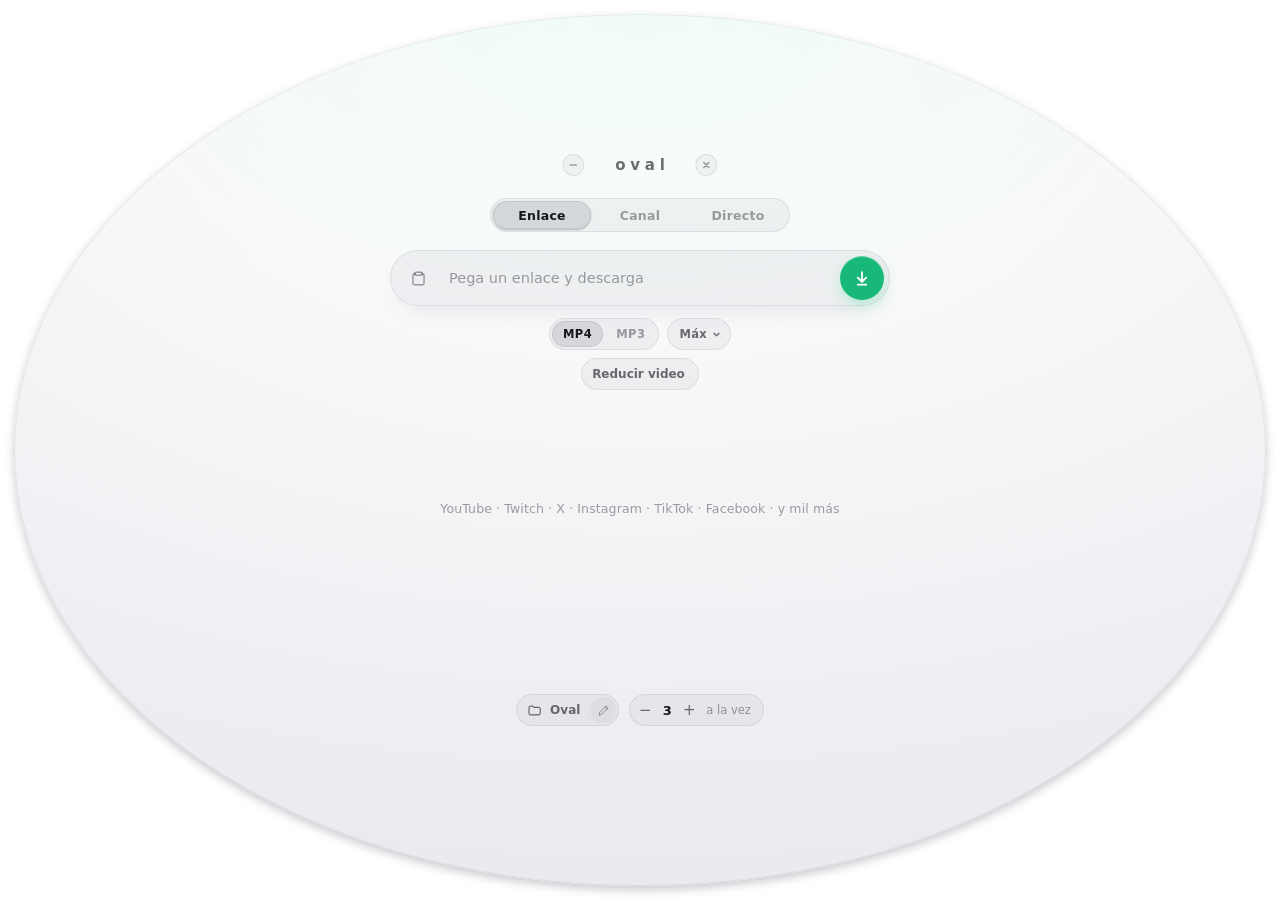
<file: ui/index.html>
<!doctype html>
<html lang="es">
<head>
  <meta charset="utf-8">
  <meta name="viewport" content="width=device-width, initial-scale=1">
  <title>Oval</title>
  <link rel="stylesheet" href="style.css">
</head>
<body>
  <main class="oval" id="oval" data-tauri-drag-region>
    <!-- Everything is laid out on a 672px circle and scaled to the window. -->
    <div class="stage" id="stage" data-tauri-drag-region>
      <header class="bar" data-tauri-drag-region>
        <button class="dot" id="min" aria-label="Minimizar" title="Minimizar">
          <svg viewBox="0 0 12 12"><path d="M3 6h6"/></svg>
        </button>
        <div class="brand" id="brand" data-tauri-drag-region title="Doble clic: tamaño original">oval</div>
        <button class="dot close" id="close" aria-label="Cerrar" title="Cerrar">
          <svg viewBox="0 0 12 12"><path d="M3.5 3.5l5 5M8.5 3.5l-5 5"/></svg>
        </button>
      </header>

      <nav class="tabs" role="tablist" data-on="link">
        <span class="tabs-glider" aria-hidden="true"></span>
        <button role="tab" data-tab="link" class="on">Enlace</button>
        <button role="tab" data-tab="channel">Canal</button>
        <button role="tab" data-tab="live">Directo</button>
      </nav>

      <!-- Single link -->
      <section class="view on" id="view-link" data-tauri-drag-region>
        <form class="pill" id="link-form" autocomplete="off">
          <button type="button" class="pill-icon" id="paste" title="Pegar del portapapeles" aria-label="Pegar">
            <svg viewBox="0 0 24 24"><rect x="7" y="4" width="10" height="4" rx="2"/><path d="M8 6H7a2 2 0 0 0-2 2v10a2 2 0 0 0 2 2h10a2 2 0 0 0 2-2V8a2 2 0 0 0-2-2h-1"/></svg>
          </button>
          <input id="url" type="text" placeholder="Pega un enlace y descarga" spellcheck="false">
          <button type="submit" class="go" aria-label="Descargar" title="Descargar">
            <svg viewBox="0 0 24 24"><path d="M12 5v11M7 11.5l5 5 5-5M7 20h10"/></svg>
          </button>
        </form>

        <div class="opts" data-tauri-drag-region>
          <div class="seg mode" role="group" aria-label="Formato">
            <button type="button" data-mode="video" class="on">MP4</button>
            <button type="button" data-mode="audio">MP3</button>
          </div>
          <button type="button" class="qchip" data-ctx="link" aria-haspopup="menu" title="Calidad">
            <span class="qlabel">Máx</span>
            <svg viewBox="0 0 24 24"><path d="M8 10l4 4 4-4"/></svg>
          </button>
          <button type="button" class="qchip" data-ctx="track" aria-haspopup="menu" title="Pista de audio" hidden>
            <span class="qlabel">Auto</span>
            <svg viewBox="0 0 24 24"><path d="M8 10l4 4 4-4"/></svg>
          </button>
        </div>

        <div class="compression-tools">
          <button type="button" class="chip" id="compress-video" title="Elegir un video local y crear una copia más liviana, hasta 720p">Reducir video</button>
          <p id="compression-status" role="status" hidden></p>
        </div>
        <div class="queue" id="queue" data-tauri-drag-region>
          <div class="empty" data-tauri-drag-region>
            <div class="engine" hidden>
              <span class="engine-ring"></span><span class="engine-text">Preparando motor</span>
            </div>
            <p>YouTube · Twitch · X · Instagram · TikTok · Facebook · y mil más</p>
          </div>
        </div>
      </section>

      <!-- Whole account: channel, profile or playlist -->
      <section class="view" id="view-channel" data-tauri-drag-region>
        <form class="pill" id="channel-form" autocomplete="off">
          <span class="pill-icon static" aria-hidden="true">
            <svg viewBox="0 0 24 24"><rect x="4" y="4" width="7" height="7" rx="2"/><rect x="13" y="4" width="7" height="7" rx="2"/><rect x="4" y="13" width="7" height="7" rx="2"/><rect x="13" y="13" width="7" height="7" rx="2"/></svg>
          </span>
          <input id="channel-url" type="text" placeholder="Canal o playlist (YouTube, Kick, Twitch…)" spellcheck="false">
          <button type="submit" class="go" id="channel-go" aria-label="Cargar vídeos" title="Cargar vídeos">
            <svg viewBox="0 0 24 24"><circle cx="11" cy="11" r="6"/><path d="M20 20l-4.2-4.2"/></svg>
          </button>
        </form>

        <div class="ctools" data-tauri-drag-region>
          <div class="seg small" id="ctabs" role="group" aria-label="Sección del canal">
            <button type="button" data-ctab="videos" class="on">Vídeos</button>
            <button type="button" data-ctab="shorts">Shorts</button>
            <button type="button" data-ctab="streams">Directos</button>
          </div>
          <label class="csearch" title="Buscar en el canal">
            <svg viewBox="0 0 24 24"><circle cx="11" cy="11" r="6"/><path d="M20 20l-4.2-4.2"/></svg>
            <input id="csearch" type="search" placeholder="Buscar en el canal" spellcheck="false" autocomplete="off">
            <span class="ccount" id="ccount"></span>
          </label>
          <div class="seg small" role="group" aria-label="Selección">
            <button type="button" id="all">Todos</button>
            <button type="button" id="none">Ninguno</button>
          </div>
        </div>

        <div class="grid-wrap">
          <div class="grid" id="grid" data-tauri-drag-region></div>
          <div class="grid-hint" data-tauri-drag-region>
            <p>Carga una cuenta y toca las miniaturas que <b class="red">no</b> quieras.</p>
          </div>
        </div>

        <footer class="foot" data-tauri-drag-region>
          <div class="seg mode" role="group" aria-label="Formato">
            <button type="button" data-mode="video" class="on">MP4</button>
            <button type="button" data-mode="audio">MP3</button>
          </div>
          <button type="button" class="qchip" data-ctx="channel" aria-haspopup="menu" title="Calidad">
            <span class="qlabel">Máx</span>
            <svg viewBox="0 0 24 24"><path d="M8 10l4 4 4-4"/></svg>
          </button>
          <button class="cta" id="cdownload" disabled>
            <svg viewBox="0 0 24 24"><path d="M12 5v11M7 11.5l5 5 5-5M7 20h10"/></svg>
            <span>Descargar <b id="csel">0</b></span>
          </button>
        </footer>
      </section>

      <!-- Live recording -->
      <section class="view" id="view-live" data-tauri-drag-region>
        <form class="pill" id="live-form" autocomplete="off">
          <span class="pill-icon static live-icon" aria-hidden="true">
            <svg viewBox="0 0 24 24"><circle cx="12" cy="12" r="2.2"/><path d="M8.2 15.8a5.4 5.4 0 0 1 0-7.6M15.8 8.2a5.4 5.4 0 0 1 0 7.6M5.4 18.6a9.3 9.3 0 0 1 0-13.2M18.6 5.4a9.3 9.3 0 0 1 0 13.2"/></svg>
          </span>
          <input id="live-url" type="text" placeholder="Directo de Twitch, Kick, YouTube, TikTok…" spellcheck="false">
          <button type="submit" class="go rec" aria-label="Grabar" title="Grabar en tiempo real">
            <span class="rec-dot"></span>
          </button>
        </form>

        <div class="opts" data-tauri-drag-region>
          <button type="button" class="qchip" data-ctx="live" aria-haspopup="menu" title="Calidad">
            <span class="qlabel">Máx</span>
            <svg viewBox="0 0 24 24"><path d="M8 10l4 4 4-4"/></svg>
          </button>
          <span class="opts-note">Se guarda en MP4 al detener</span>
        </div>

        <div class="queue" id="live-queue" data-tauri-drag-region>
          <div class="empty" data-tauri-drag-region>
            <div class="engine" hidden>
              <span class="engine-ring"></span><span class="engine-text">Preparando motor</span>
            </div>
            <p>Graba en tiempo real. Detén cuando quieras y queda guardado.</p>
          </div>
        </div>
      </section>

      <footer class="foot" id="foot-main" data-tauri-drag-region>
        <div class="split">
          <button class="chip" id="folder" title="Abrir carpeta de descargas">
            <svg viewBox="0 0 24 24"><path d="M3 7.5A2.5 2.5 0 0 1 5.5 5h3.6l2 2h7.4A2.5 2.5 0 0 1 21 9.5v7a2.5 2.5 0 0 1-2.5 2.5h-13A2.5 2.5 0 0 1 3 16.5z"/></svg>
            <span id="folder-name">Oval</span>
          </button>
          <button class="chip-end" id="folder-change" title="Cambiar dónde se guarda" aria-label="Cambiar carpeta">
            <svg viewBox="0 0 24 24"><path d="M14.5 5.5l4 4M4 20l1-4.5L15.8 4.7a1.8 1.8 0 0 1 2.5 0l1 1a1.8 1.8 0 0 1 0 2.5L8.5 19z"/></svg>
          </button>
        </div>
        <button class="chip round" id="clear" title="Quitar completadas" aria-label="Quitar completadas" hidden>
          <svg viewBox="0 0 24 24"><path d="M3.5 12.5l4 4 8-9M12.5 15.5l1 1 8-9"/></svg>
        </button>
        <div class="stepper" title="Descargas simultáneas (los directos no cuentan)">
          <button id="less" aria-label="Menos">−</button>
          <span id="conc">3</span>
          <button id="more" aria-label="Más">+</button>
          <em>a la vez</em>
        </div>
      </footer>

      <span class="version" id="version" data-tauri-drag-region aria-label="Versión de Oval"></span>
      <div class="menu" id="qmenu" role="menu" hidden></div>
      <div class="toast" id="toast" role="status"></div>
    </div>

    <button class="grip" id="grip" aria-label="Cambiar tamaño" title="Arrastra para cambiar el tamaño">
      <svg viewBox="0 0 16 16"><path d="M5 12.5L12.5 5M9 12.8l3.8-3.8"/></svg>
    </button>
  </main>

  <template id="item-tpl">
    <div class="item">
      <div class="ring"><img alt="" referrerpolicy="no-referrer" draggable="false"><span class="ring-badge"></span></div>
      <div class="info">
        <div class="title"></div>
        <div class="meta"></div>
      </div>
      <div class="acts">
        <button class="act toggle" title="Pausar"></button>
        <button class="act trash" title="Borrar el archivo">
          <svg viewBox="0 0 24 24"><path d="M5 7h14M10 7V5.5h4V7M7 7l.8 11.2a1.5 1.5 0 0 0 1.5 1.3h5.4a1.5 1.5 0 0 0 1.5-1.3L17 7M10.5 11v5M13.5 11v5"/></svg>
        </button>
        <button class="act stop" title="Cancelar">
          <svg viewBox="0 0 24 24"><path d="M8 8l8 8M16 8l-8 8"/></svg>
        </button>
      </div>
    </div>
  </template>

  <script src="app.js"></script>
</body>
</html>
</file>
<file: ui/style.css>
:root {
  --bg-1: #24242c;
  --bg-2: #15151a;
  --bg-3: #0d0d10;
  --surface: rgba(255, 255, 255, 0.045);
  --surface-2: rgba(255, 255, 255, 0.075);
  --surface-3: rgba(255, 255, 255, 0.11);
  --line: rgba(255, 255, 255, 0.08);
  --line-2: rgba(255, 255, 255, 0.14);
  --text: #f2f2f5;
  --text-2: rgba(242, 242, 245, 0.62);
  --text-3: rgba(242, 242, 245, 0.38);
  --mint: #3ddc97;
  --mint-ink: #06291a;
  --mint-soft: rgba(61, 220, 151, 0.16);
  --red: #ff5d6c;
  --red-soft: rgba(255, 93, 108, 0.18);
  --amber: #ffc861;
  --shadow: rgba(0, 0, 0, 0.42);
  --ease: cubic-bezier(0.22, 1, 0.36, 1);
  --font: "Segoe UI Variable Text", "Segoe UI", system-ui, -apple-system, sans-serif;
  --display: "Segoe UI Variable Display", "Segoe UI", system-ui, sans-serif;
  color-scheme: dark;
}

@media (prefers-color-scheme: light) {
  :root:not([data-theme="dark"]) {
    --bg-1: #ffffff;
    --bg-2: #f3f3f6;
    --bg-3: #e9e9ee;
    --surface: rgba(20, 20, 40, 0.04);
    --surface-2: rgba(20, 20, 40, 0.07);
    --surface-3: rgba(20, 20, 40, 0.11);
    --line: rgba(20, 20, 40, 0.08);
    --line-2: rgba(20, 20, 40, 0.14);
    --text: #17171c;
    --text-2: rgba(23, 23, 28, 0.62);
    --text-3: rgba(23, 23, 28, 0.4);
    --mint: #17b878;
    --mint-ink: #ffffff;
    --mint-soft: rgba(23, 184, 120, 0.14);
    --red: #ec3f52;
    --red-soft: rgba(236, 63, 82, 0.13);
    --shadow: rgba(20, 20, 40, 0.22);
    color-scheme: light;
  }
}

* { box-sizing: border-box; }

html, body {
  margin: 0;
  height: 100%;
  overflow: hidden;
  background: transparent;
  font-family: var(--font);
  color: var(--text);
  -webkit-font-smoothing: antialiased;
  user-select: none;
  -webkit-user-select: none;
  cursor: default;
}

button {
  font: inherit;
  color: inherit;
  border: 0;
  background: none;
  padding: 0;
  cursor: pointer;
}
button:disabled { cursor: default; }
button:focus-visible, input:focus-visible { outline: 2px solid var(--mint); outline-offset: 2px; }

svg {
  width: 100%;
  height: 100%;
  fill: none;
  stroke: currentColor;
  stroke-width: 1.8;
  stroke-linecap: round;
  stroke-linejoin: round;
}

/* ---------- The circle (window 700x700, circle 672px) ---------- */

.oval {
  position: absolute;
  inset: 14px;
  border-radius: 50%;
  overflow: hidden;
  background:
    radial-gradient(70% 55% at 50% 0%, rgba(61, 220, 151, 0.07), transparent 70%),
    radial-gradient(120% 95% at 50% 8%, var(--bg-1) 0%, var(--bg-2) 58%, var(--bg-3) 100%);
  box-shadow:
    0 4px 10px var(--shadow),
    inset 0 1px 0 rgba(255, 255, 255, 0.07),
    inset 0 0 0 1px var(--line);
  animation: rise 0.55s var(--ease) both;
}

@keyframes rise {
  from { opacity: 0; transform: scale(0.94); }
}

/* The UI is designed on a 672px circle; app.js sets --s so it fits the
   window, which the user can resize into any oval. */
.stage {
  position: absolute;
  left: 50%;
  top: 50%;
  width: 672px;
  height: 672px;
  transform: translate(-50%, -50%) scale(var(--s, 1));
}

.grip {
  position: absolute;
  left: 82.5%;
  top: 82.5%;
  width: 24px;
  height: 24px;
  margin: -12px 0 0 -12px;
  display: grid;
  place-items: center;
  border-radius: 50%;
  color: var(--text-3);
  cursor: nwse-resize;
  opacity: 0;
  transition: opacity 0.3s, background 0.2s, color 0.2s;
}
.grip svg { width: 14px; height: 14px; stroke-width: 1.6; }
.oval:hover .grip { opacity: 1; }
.grip:hover { background: var(--surface-3); color: var(--text); }

/* ---------- Title bar ---------- */

.bar {
  position: absolute;
  top: 36px;
  left: 50%;
  transform: translateX(-50%);
  display: flex;
  align-items: center;
  gap: 26px;
  height: 30px;
  z-index: 5;
}

.brand {
  font-family: var(--display);
  font-size: 15px;
  font-weight: 600;
  letter-spacing: 0.32em;
  text-indent: 0.32em;
  color: var(--text-2);
  text-transform: lowercase;
}

.version {
  position: absolute;
  bottom: 28px;
  left: 50%;
  transform: translateX(-50%);
  font-family: var(--font);
  font-size: 10px;
  font-weight: 400;
  letter-spacing: 0;
  text-indent: 0;
  color: var(--text-2);
  white-space: nowrap;
}

.dot {
  width: 22px;
  height: 22px;
  display: grid;
  place-items: center;
  border-radius: 50%;
  background: var(--surface);
  color: var(--text-3);
  box-shadow: inset 0 0 0 1px var(--line);
  transition: background 0.2s, color 0.2s, transform 0.2s var(--ease);
}
.dot svg { width: 12px; height: 12px; stroke-width: 1.6; }
.dot:hover { background: var(--surface-3); color: var(--text); }
.dot.close:hover { background: var(--red); color: #fff; box-shadow: none; }
.dot:active { transform: scale(0.9); }

/* ---------- Tabs ---------- */

.tabs {
  position: absolute;
  top: 84px;
  left: 50%;
  transform: translateX(-50%);
  display: grid;
  grid-template-columns: 1fr 1fr 1fr;
  width: 300px;
  z-index: 5;
  padding: 3px;
  border-radius: 999px;
  background: var(--surface);
  box-shadow: inset 0 0 0 1px var(--line);
}
.tabs button {
  position: relative;
  z-index: 1;
  height: 28px;
  border-radius: 999px;
  font-size: 12.5px;
  font-weight: 600;
  letter-spacing: 0.02em;
  color: var(--text-3);
  transition: color 0.25s;
}
.tabs button.on { color: var(--text); }
.tabs-glider {
  position: absolute;
  top: 3px;
  left: 3px;
  width: calc((100% - 6px) / 3);
  height: 28px;
  border-radius: 999px;
  background: var(--surface-3);
  box-shadow: 0 1px 2px rgba(0, 0, 0, 0.25), inset 0 0 0 1px var(--line);
  transition: transform 0.35s var(--ease);
}
.tabs[data-on="channel"] .tabs-glider { transform: translateX(100%); }
.tabs[data-on="live"] .tabs-glider { transform: translateX(200%); }

/* ---------- Views ---------- */

.view {
  position: absolute;
  inset: 0;
  display: flex;
  flex-direction: column;
  align-items: center;
  padding-top: 136px;
  opacity: 0;
  pointer-events: none;
  transform: translateY(6px) scale(0.99);
  transition: opacity 0.3s var(--ease), transform 0.4s var(--ease);
}
.view.on { opacity: 1; pointer-events: auto; transform: none; }

/* ---------- Input pill ---------- */

.pill {
  display: flex;
  align-items: center;
  gap: 8px;
  width: 500px;
  height: 56px;
  padding: 0 6px 0 7px;
  border-radius: 999px;
  background: var(--surface);
  box-shadow: inset 0 0 0 1px var(--line), 0 10px 30px -18px var(--shadow);
  transition: box-shadow 0.25s, background 0.25s;
}
.pill:focus-within {
  background: var(--surface-2);
  box-shadow: inset 0 0 0 1px var(--line-2), 0 0 0 4px var(--mint-soft), 0 10px 30px -18px var(--shadow);
}
.pill.shake { animation: shake 0.4s var(--ease); }
@keyframes shake {
  20% { transform: translateX(-6px); }
  45% { transform: translateX(5px); }
  70% { transform: translateX(-3px); }
}

.pill-icon {
  flex: none;
  width: 42px;
  height: 42px;
  display: grid;
  place-items: center;
  border-radius: 50%;
  color: var(--text-3);
  transition: background 0.2s, color 0.2s;
}
.pill-icon svg { width: 19px; height: 19px; }
button.pill-icon:hover { background: var(--surface-2); color: var(--text); }

.pill input {
  flex: 1;
  min-width: 0;
  height: 100%;
  border: 0;
  outline: 0;
  background: transparent;
  color: var(--text);
  font: 500 14.5px var(--font);
  user-select: text;
  -webkit-user-select: text;
}
.pill input::placeholder { color: var(--text-3); }
.pill input:focus-visible { outline: none; }

.go {
  flex: none;
  width: 44px;
  height: 44px;
  display: grid;
  place-items: center;
  border-radius: 50%;
  background: var(--mint);
  color: var(--mint-ink);
  box-shadow: 0 6px 18px -6px rgba(61, 220, 151, 0.7), inset 0 1px 0 rgba(255, 255, 255, 0.35);
  transition: transform 0.25s var(--ease), box-shadow 0.25s, filter 0.2s;
}
.go svg { width: 20px; height: 20px; stroke-width: 2.2; }
.go:hover { transform: scale(1.06); box-shadow: 0 8px 24px -6px rgba(61, 220, 151, 0.85), inset 0 1px 0 rgba(255, 255, 255, 0.35); }
.go:active { transform: scale(0.94); }
.go.busy svg { animation: spin 0.9s linear infinite; }
@keyframes spin { to { transform: rotate(360deg); } }

/* ---------- Format row ---------- */

.opts {
  display: flex;
  align-items: center;
  gap: 8px;
  margin-top: 12px;
}

.opts-note { font-size: 11.5px; color: var(--text-3); }

/* ---------- Live ---------- */

.live-icon { color: var(--red); }
.go.rec {
  background: var(--red);
  box-shadow: 0 6px 18px -6px rgba(255, 93, 108, 0.75), inset 0 1px 0 rgba(255, 255, 255, 0.3);
}
.go.rec:hover { box-shadow: 0 8px 24px -6px rgba(255, 93, 108, 0.9), inset 0 1px 0 rgba(255, 255, 255, 0.3); }
.rec-dot {
  width: 14px;
  height: 14px;
  border-radius: 50%;
  background: #fff;
}
.meta .rec {
  color: var(--red);
  font-weight: 700;
  letter-spacing: 0.04em;
}
.meta .rec::before {
  content: "";
  display: inline-block;
  width: 7px;
  height: 7px;
  margin-right: 5px;
  border-radius: 50%;
  background: currentColor;
  vertical-align: 1px;
  animation: blink 1.4s ease-in-out infinite;
}
@keyframes blink { 50% { opacity: 0.25; } }
.item.live.downloading .ring { --c: var(--red); --p: 1 !important; animation: pulse 1.8s ease-in-out infinite; }
@keyframes pulse {
  0%, 100% { box-shadow: 0 0 0 0 rgba(255, 93, 108, 0.45); }
  50% { box-shadow: 0 0 0 6px rgba(255, 93, 108, 0); }
}

/* ---------- Segmented controls ---------- */

.seg {
  display: flex;
  padding: 3px;
  gap: 2px;
  border-radius: 999px;
  background: var(--surface);
  box-shadow: inset 0 0 0 1px var(--line);
}
.seg button {
  height: 26px;
  padding: 0 11px;
  border-radius: 999px;
  font-size: 11.5px;
  font-weight: 700;
  letter-spacing: 0.04em;
  color: var(--text-3);
  transition: background 0.2s, color 0.2s;
}
.seg button:hover { color: var(--text-2); }
.seg button.on { background: var(--surface-3); color: var(--text); box-shadow: inset 0 0 0 1px var(--line); }
.seg.small button { height: 24px; padding: 0 11px; font-size: 11.5px; font-weight: 600; letter-spacing: 0.01em; }

/* ---------- Queue ---------- */

.queue {
  position: relative;
  width: 520px;
  height: 254px;
  margin-top: 10px;
  padding: 8px 4px;
  overflow-y: auto;
  scrollbar-width: none;
  mask-image: linear-gradient(transparent, #000 14px, #000 calc(100% - 22px), transparent);
}
.queue::-webkit-scrollbar { display: none; }

.empty {
  position: absolute;
  inset: 0;
  display: grid;
  place-content: center;
  justify-items: center;
  gap: 14px;
  text-align: center;
  color: var(--text-3);
  font-size: 12.5px;
  letter-spacing: 0.01em;
  transition: opacity 0.3s;
}
.empty p { margin: 0; }
.queue.has-items .empty { opacity: 0; pointer-events: none; }

.engine {
  display: flex;
  align-items: center;
  gap: 10px;
  padding: 7px 14px 7px 9px;
  border-radius: 999px;
  background: var(--surface);
  box-shadow: inset 0 0 0 1px var(--line);
  color: var(--text-2);
  font-size: 12px;
  font-weight: 600;
}
.engine[hidden] { display: none; }
.engine-ring {
  --p: 0;
  width: 18px;
  height: 18px;
  border-radius: 50%;
  background: conic-gradient(var(--mint) calc(var(--p) * 1turn), var(--surface-3) 0);
  mask: radial-gradient(circle, transparent 5.5px, #000 6px);
}
.engine.indeterminate .engine-ring {
  background: conic-gradient(var(--mint) 0.3turn, var(--surface-3) 0);
  animation: spin 0.9s linear infinite;
}

.item {
  display: flex;
  align-items: center;
  gap: 14px;
  height: 62px;
  padding: 0 8px 0 9px;
  margin-bottom: 8px;
  border-radius: 999px;
  background: var(--surface);
  box-shadow: inset 0 0 0 1px var(--line);
  animation: pop 0.45s var(--ease) both;
  transition: background 0.2s, opacity 0.3s, transform 0.3s var(--ease);
}
.item:hover { background: var(--surface-2); }
.item.done { cursor: pointer; }
.item.leaving { opacity: 0; transform: scale(0.96); }
@keyframes pop { from { opacity: 0; transform: translateY(8px) scale(0.97); } }

.ring {
  --p: 0;
  --c: var(--mint);
  position: relative;
  flex: none;
  width: 46px;
  height: 46px;
  border-radius: 50%;
  padding: 3px;
  background: conic-gradient(var(--c) calc(var(--p) * 1turn), var(--surface-2) 0);
  transition: --p 0.4s;
}
.ring img {
  width: 100%;
  height: 100%;
  border-radius: 50%;
  object-fit: cover;
  display: block;
  background: var(--bg-2);
  box-shadow: 0 0 0 2px var(--bg-2);
}
.ring img:not([src]), .ring img[src=""] { visibility: hidden; }
/* No thumbnail (X, Instagram...): a quiet play glyph instead of a blank disc. */
.item.noimg .ring::before {
  content: "";
  position: absolute;
  inset: 3px;
  border-radius: 50%;
  background:
    url("data:image/svg+xml,%3Csvg xmlns='http://www.w3.org/2000/svg' viewBox='0 0 24 24'%3E%3Cpath fill='%23888' d='M9 7.3v9.4a.8.8 0 0 0 1.2.7l7.3-4.7a.8.8 0 0 0 0-1.4l-7.3-4.7A.8.8 0 0 0 9 7.3z'/%3E%3C/svg%3E") center / 18px no-repeat,
    var(--bg-2);
}
.item.paused .ring { --c: var(--amber); }
.item.error .ring { --c: var(--red); --p: 1; }
.item.done .ring { --p: 1; }
.item.waiting .ring { background: var(--surface-2); }
.item.starting .ring::after {
  content: "";
  position: absolute;
  inset: 0;
  border-radius: 50%;
  background: conic-gradient(var(--mint) 0.18turn, transparent 0);
  mask: radial-gradient(circle, transparent 20px, #000 20.5px);
  animation: spin 0.9s linear infinite;
}

.ring-badge {
  position: absolute;
  right: -2px;
  bottom: -2px;
  width: 18px;
  height: 18px;
  border-radius: 50%;
  display: none;
  place-items: center;
  background: var(--mint);
  color: var(--mint-ink);
  box-shadow: 0 0 0 2px var(--bg-2);
}
.ring-badge svg { width: 11px; height: 11px; stroke-width: 3; }
.item.done .ring-badge { display: grid; animation: pop 0.4s var(--ease); }
.item.error .ring-badge { display: grid; background: var(--red); color: #fff; }

.info { flex: 1; min-width: 0; }
.title {
  font-size: 13.5px;
  font-weight: 600;
  white-space: nowrap;
  overflow: hidden;
  text-overflow: ellipsis;
}
.meta {
  margin-top: 3px;
  font-size: 11.5px;
  color: var(--text-3);
  white-space: nowrap;
  overflow: hidden;
  text-overflow: ellipsis;
  font-variant-numeric: tabular-nums;
}
.meta b { color: var(--text-2); font-weight: 600; }
.meta .eta { color: var(--mint); font-weight: 600; }
.item.error .meta { color: var(--red); }

.acts { display: flex; gap: 6px; flex: none; }
.act {
  width: 34px;
  height: 34px;
  display: grid;
  place-items: center;
  border-radius: 50%;
  color: var(--text-2);
  background: var(--surface);
  box-shadow: inset 0 0 0 1px var(--line);
  transition: background 0.2s, color 0.2s, transform 0.2s var(--ease);
}
.act svg { width: 15px; height: 15px; stroke-width: 2; }
.act:hover { background: var(--surface-3); color: var(--text); }
.act:active { transform: scale(0.9); }
.act.stop:hover { background: var(--red-soft); color: var(--red); }
.act.toggle svg.fill { fill: currentColor; stroke: none; }
.item.done .act.toggle { display: none; }
/* The trash can only shows on finished downloads; the first tap arms it. */
.act.trash { display: none; }
.item.done .act.trash { display: grid; }
.act.trash:hover,
.act.trash.armed { background: var(--red-soft); color: var(--red); }
.act.trash.armed { box-shadow: inset 0 0 0 1.5px var(--red); animation: pop 0.3s var(--ease); }

/* ---------- Footer ---------- */

.foot {
  position: absolute;
  bottom: 60px;
  left: 50%;
  transform: translateX(-50%);
  display: flex;
  align-items: center;
  gap: 10px;
  white-space: nowrap;
  transition: opacity 0.3s;
}
#foot-main { z-index: 4; }
.stage[data-tab="channel"] #foot-main { opacity: 0; pointer-events: none; }

.chip {
  display: flex;
  align-items: center;
  gap: 8px;
  height: 32px;
  padding: 0 14px 0 11px;
  border-radius: 999px;
  font-size: 12px;
  font-weight: 600;
  color: var(--text-2);
  background: var(--surface);
  box-shadow: inset 0 0 0 1px var(--line);
  transition: background 0.2s, color 0.2s;
}
.chip svg { width: 15px; height: 15px; }
.chip:hover { background: var(--surface-3); color: var(--text); }
.chip.ghost { padding: 0 14px; }
.chip[hidden] { display: none; }

.stepper {
  display: flex;
  align-items: center;
  height: 32px;
  padding: 3px;
  border-radius: 999px;
  background: var(--surface);
  box-shadow: inset 0 0 0 1px var(--line);
}
.stepper button {
  width: 26px;
  height: 26px;
  border-radius: 50%;
  font-size: 15px;
  line-height: 1;
  color: var(--text-2);
  transition: background 0.2s, color 0.2s;
}
.stepper button:hover { background: var(--surface-3); color: var(--text); }
.stepper span {
  min-width: 18px;
  text-align: center;
  font-size: 13px;
  font-weight: 700;
  font-variant-numeric: tabular-nums;
}
.stepper em {
  font-style: normal;
  font-size: 11.5px;
  color: var(--text-3);
  padding: 0 10px 0 4px;
}

/* ---------- Channel ---------- */

.ctools {
  display: flex;
  align-items: center;
  justify-content: space-between;
  width: 540px;
  margin-top: 12px;
  padding: 0 4px;
}
.ccount {
  font-size: 12px;
  font-weight: 600;
  color: var(--text-3);
  font-variant-numeric: tabular-nums;
}
.ccount b { color: var(--text); }
.csearch {
  display: flex;
  align-items: center;
  gap: 6px;
  width: 196px;
  height: 30px;
  padding: 0 11px 0 10px;
  border-radius: 999px;
  background: rgba(125, 115, 255, 0.16);
  box-shadow: inset 0 0 0 1px rgba(145, 135, 255, 0.45);
  transition: box-shadow 0.2s, background 0.2s;
}
.csearch:focus-within { background: rgba(125, 115, 255, 0.24); box-shadow: inset 0 0 0 1px rgba(145, 135, 255, 0.75), 0 0 0 3px rgba(125, 115, 255, 0.16); }
.csearch svg { flex: none; width: 14px; height: 14px; color: var(--text-2); }
.csearch input {
  flex: 1;
  min-width: 0;
  border: 0;
  outline: 0;
  background: transparent;
  color: var(--text);
  font: 600 12px var(--font);
  user-select: text;
  -webkit-user-select: text;
}
.csearch input::placeholder { color: var(--text-3); font-weight: 500; }
.csearch input::-webkit-search-cancel-button { display: none; }
.csearch .ccount { flex: none; font-size: 11px; }

/* Hide collection sections on sites without channel tabs. */
.ctools.other #ctabs { visibility: hidden; }

.grid-wrap {
  position: relative;
  width: 560px;
  height: 280px;
  margin-top: 8px;
}
/* Flex-wrap, not CSS grid: auto grid rows shrink overflow:hidden tiles to
   nothing once the content is taller than the scroller. */
.grid {
  height: 100%;
  display: flex;
  flex-wrap: wrap;
  align-content: flex-start;
  gap: 12px;
  padding: 10px 14px 34px;
  overflow-y: auto;
  scrollbar-width: none;
  mask-image: linear-gradient(transparent, #000 12px, #000 calc(100% - 30px), transparent);
}
.grid::-webkit-scrollbar { display: none; }

.grid-hint {
  position: absolute;
  inset: 0;
  display: grid;
  place-content: center;
  text-align: center;
  font-size: 12.5px;
  color: var(--text-3);
  pointer-events: none;
  transition: opacity 0.3s;
}
.grid-hint p { margin: 0; }
.grid-hint .red { color: var(--red); }
.grid-wrap.filled .grid-hint { opacity: 0; }

.tile {
  position: relative;
  flex: none;
  width: calc((100% - 24px) / 3);
  aspect-ratio: 16 / 9;
  border-radius: 14px;
  overflow: hidden;
  background: var(--surface-2);
  box-shadow: 0 0 0 2px var(--mint), 0 6px 16px -8px var(--shadow);
  transition: box-shadow 0.25s var(--ease), transform 0.25s var(--ease);
  animation: pop 0.4s var(--ease) both;
}
.tile:hover { transform: translateY(-2px); }
.tile:active { transform: scale(0.97); }
.tile img {
  width: 100%;
  height: 100%;
  object-fit: cover;
  display: block;
  transition: filter 0.3s, opacity 0.3s, transform 0.4s var(--ease);
}
.tile.noimg {
  background:
    url("data:image/svg+xml,%3Csvg xmlns='http://www.w3.org/2000/svg' viewBox='0 0 24 24'%3E%3Cpath fill='white' fill-opacity='.5' d='M9 7.3v9.4a.8.8 0 0 0 1.2.7l7.3-4.7a.8.8 0 0 0 0-1.4l-7.3-4.7A.8.8 0 0 0 9 7.3z'/%3E%3C/svg%3E") center 40% / 28px no-repeat,
    linear-gradient(135deg, hsl(var(--h, 200) 45% 38%), hsl(calc(var(--h, 200) + 50) 45% 18%));
}
.tile img.late { animation: fade-in 0.5s var(--ease) both; }
@keyframes fade-in { from { opacity: 0; } }
.tile .shade {
  position: absolute;
  inset: 0;
  background: linear-gradient(180deg, transparent 45%, rgba(0, 0, 0, 0.75));
}
.tile .t {
  position: absolute;
  left: 9px;
  right: 9px;
  bottom: 6px;
  font-size: 10.5px;
  font-weight: 600;
  line-height: 1.25;
  color: #fff;
  text-align: left;
  display: -webkit-box;
  -webkit-line-clamp: 2;
  -webkit-box-orient: vertical;
  overflow: hidden;
  text-shadow: 0 1px 2px rgba(0, 0, 0, 0.6);
}
.tile .dur {
  position: absolute;
  top: 7px;
  left: 7px;
  padding: 1px 6px;
  border-radius: 999px;
  font-size: 9.5px;
  font-weight: 700;
  color: #fff;
  background: rgba(0, 0, 0, 0.55);
  font-variant-numeric: tabular-nums;
}
.tile .mark {
  position: absolute;
  top: 6px;
  right: 6px;
  width: 20px;
  height: 20px;
  border-radius: 50%;
  display: grid;
  place-items: center;
  background: var(--mint);
  color: var(--mint-ink);
  box-shadow: 0 2px 6px rgba(0, 0, 0, 0.35);
  transition: background 0.25s, transform 0.3s var(--ease);
}
.tile .mark svg { width: 12px; height: 12px; stroke-width: 3; }
.tile .mark .x { display: none; }

.tile.off { box-shadow: 0 0 0 2px var(--red), 0 6px 16px -8px var(--shadow); }
.tile.off img { filter: grayscale(1) brightness(0.55); transform: scale(1.03); }
.tile.off::after {
  content: "";
  position: absolute;
  inset: 0;
  background: var(--red-soft);
  pointer-events: none;
}
.tile.off .mark { background: var(--red); color: #fff; transform: rotate(90deg); }
.tile.off .mark .v { display: none; }
.tile.off .mark .x { display: block; }
.tile[hidden] { display: none; }
.grid.settled .tile { animation: none; } /* don't replay the entrance when filtering */

/* Already in the download folder: yellow, and left out unless tapped. */
.tile .have-tag {
  position: absolute;
  left: 50%;
  top: 44%;
  transform: translate(-50%, -50%);
  display: none;
  padding: 3px 10px;
  border-radius: 999px;
  font-size: 10.5px;
  font-weight: 700;
  white-space: nowrap;
  color: #3b2b00;
  background: var(--amber);
  box-shadow: 0 4px 12px rgba(0, 0, 0, 0.35);
}
.tile.have.off { box-shadow: 0 0 0 2px var(--amber), 0 6px 16px -8px var(--shadow); }
.tile.have.off img { filter: saturate(0.7) brightness(0.62); transform: none; }
.tile.have.off::after { background: rgba(255, 200, 97, 0.1); }
.tile.have.off .mark { background: var(--amber); color: #3b2b00; transform: none; }
.tile.have.off .mark .v { display: block; }
.tile.have.off .mark .x { display: none; }
.tile.have.off .have-tag { display: block; }
/* Tapped back in: a thin yellow ring still says it is on disk. */
.tile.have:not(.off) { box-shadow: 0 0 0 1.5px var(--amber), 0 6px 16px -8px var(--shadow); }
/* Cut halfway: stays selected and yt-dlp picks up where it stopped. */
.tile.partial { outline: 2px dashed var(--amber); outline-offset: -2px; }
.tile.partial .have-tag {
  display: block;
  top: auto;
  bottom: 30%;
  color: var(--amber);
  background: rgba(20, 16, 4, 0.78);
  box-shadow: inset 0 0 0 1px var(--amber);
}
.tile.partial.off .have-tag { display: none; }

.cta {
  display: flex;
  align-items: center;
  gap: 9px;
  height: 40px;
  padding: 0 22px 0 17px;
  border-radius: 999px;
  font-size: 13px;
  font-weight: 700;
  background: var(--mint);
  color: var(--mint-ink);
  box-shadow: 0 8px 22px -8px rgba(61, 220, 151, 0.75), inset 0 1px 0 rgba(255, 255, 255, 0.35);
  transition: transform 0.25s var(--ease), opacity 0.25s, filter 0.2s;
}
.cta svg { width: 17px; height: 17px; stroke-width: 2.2; }
.cta:hover:not(:disabled) { transform: scale(1.04); }
.cta:active:not(:disabled) { transform: scale(0.96); }
.cta:disabled { opacity: 0.35; box-shadow: none; filter: saturate(0.4); }

/* ---------- Quality chip & menu ---------- */

.qchip {
  flex: none;
  display: flex;
  align-items: center;
  gap: 2px;
  height: 32px;
  padding: 0 7px 0 12px;
  border-radius: 999px;
  font-size: 11.5px;
  font-weight: 700;
  letter-spacing: 0.03em;
  color: var(--text-2);
  background: var(--surface);
  box-shadow: inset 0 0 0 1px var(--line);
  font-variant-numeric: tabular-nums;
  transition: background 0.2s, color 0.2s;
}
.qchip svg { width: 15px; height: 15px; stroke-width: 2; transition: transform 0.3s var(--ease); }
.qchip:hover, .qchip.open { background: var(--surface-3); color: var(--text); }
.qchip.open svg { transform: rotate(180deg); }
.qchip[hidden] { display: none; }

.menu {
  position: absolute;
  z-index: 20;
  min-width: 150px;
  padding: 6px;
  border-radius: 22px;
  background: color-mix(in srgb, var(--bg-1) 96%, transparent);
  backdrop-filter: blur(18px);
  box-shadow: inset 0 0 0 1px var(--line-2), 0 18px 40px -12px var(--shadow);
  transform-origin: var(--origin, top center);
  animation: menu-in 0.28s var(--ease);
}
.menu[hidden] { display: none; }
@keyframes menu-in { from { opacity: 0; transform: scale(0.92); } }
.menu-title {
  padding: 4px 12px 6px;
  font-size: 10.5px;
  font-weight: 700;
  letter-spacing: 0.08em;
  text-transform: uppercase;
  color: var(--text-3);
}
.menu button {
  display: flex;
  align-items: center;
  justify-content: space-between;
  gap: 16px;
  width: 100%;
  height: 32px;
  padding: 0 10px 0 14px;
  border-radius: 999px;
  font-size: 12.5px;
  font-weight: 600;
  color: var(--text-2);
  transition: background 0.15s, color 0.15s;
}
.menu button:hover { background: var(--surface-2); color: var(--text); }
.menu button small { font-size: 10.5px; font-weight: 600; color: var(--text-3); }
.menu button[data-q="light"] { height: 44px; }
.menu button[data-q="light"] span { text-align: left; }
.menu button[data-q="light"] small { display: block; font-size: 10px; margin-top: 2px; }
.menu button .tick { width: 16px; height: 16px; color: var(--mint); opacity: 0; }
.menu button.on { color: var(--text); }
.menu button.on .tick { opacity: 1; }

/* ---------- Folder split chip ---------- */

.split {
  display: flex;
  align-items: center;
  border-radius: 999px;
  background: var(--surface);
  box-shadow: inset 0 0 0 1px var(--line);
}
.split .chip { background: none; box-shadow: none; padding-right: 10px; max-width: 190px; }
.split .chip span { overflow: hidden; text-overflow: ellipsis; }
.chip-end {
  width: 26px;
  height: 26px;
  margin: 3px 3px 3px 0;
  display: grid;
  place-items: center;
  border-radius: 50%;
  color: var(--text-3);
  background: var(--surface);
  transition: background 0.2s, color 0.2s;
}
.chip-end svg { width: 13px; height: 13px; }
.chip-end:hover { background: var(--surface-3); color: var(--text); }
.chip.round { width: 32px; padding: 0; justify-content: center; }

/* ---------- Toast ---------- */

.toast {
  position: absolute;
  z-index: 20;
  left: 50%;
  bottom: 116px;
  max-width: 420px;
  padding: 8px 16px;
  border-radius: 999px;
  font-size: 12px;
  font-weight: 600;
  color: var(--text);
  background: var(--surface-3);
  backdrop-filter: blur(12px);
  box-shadow: inset 0 0 0 1px var(--line-2), 0 10px 30px -10px var(--shadow);
  white-space: nowrap;
  overflow: hidden;
  text-overflow: ellipsis;
  opacity: 0;
  transform: translate(-50%, 8px);
  transition: opacity 0.3s, transform 0.35s var(--ease);
  pointer-events: none;
}
.toast.show { opacity: 1; transform: translate(-50%, 0); }
.toast.bad { color: var(--red); }

@media (prefers-reduced-motion: reduce) {
  *, *::before, *::after { animation-duration: 0.01ms !important; transition-duration: 0.01ms !important; }
}

/* ---------- Phones ----------
   The window is the whole screen, so the oval stands upright and the layout
   uses the phone's width instead of the scaled 672px circle. */

html.mobile body {
  background:
    radial-gradient(90% 60% at 50% 30%, rgba(61, 220, 151, 0.10), transparent 70%),
    linear-gradient(180deg, var(--bg-2), var(--bg-3));
}
html.mobile .oval {
  inset: calc(env(safe-area-inset-top) + 8px) 8px calc(env(safe-area-inset-bottom) + 8px);
  border-radius: 50% / 16%;
}
html.mobile .stage {
  inset: 0;
  left: 0;
  top: 0;
  width: auto;
  height: auto;
  transform: none;
}
html.mobile .dot,
html.mobile .grip,
html.mobile #folder-change { display: none; }
html.mobile .split .chip { padding-right: 14px; }
html.mobile .bar { top: 30px; }
html.mobile .tabs { top: 70px; width: min(300px, calc(100% - 56px)); }
/* iOS can't record live streams (no FFmpeg): two tabs. */
html.ios .tabs { grid-template-columns: 1fr 1fr; }
html.ios .tabs [data-tab="live"] { display: none; }
html.ios .tabs-glider { width: calc((100% - 6px) / 2); }
html.mobile .view { padding-top: 124px; }
html.mobile .pill { width: calc(100% - 32px); height: 52px; }
html.mobile .go { width: 40px; height: 40px; }
html.mobile .queue,
html.mobile .grid-wrap {
  flex: 1;
  height: auto;
  min-height: 0;
  margin-bottom: 116px;
}
html.mobile .queue { width: calc(100% - 20px); }
html.mobile .item { height: 58px; gap: 10px; padding: 0 6px 0 7px; }
html.mobile .ring { width: 42px; height: 42px; }
html.mobile .title { font-size: 13px; }
html.mobile .meta { font-size: 11px; }
html.mobile .act { width: 32px; height: 32px; }
html.mobile .foot { bottom: 56px; gap: 8px; }
html.mobile .version { bottom: 26px; }
html.mobile .ctools { width: calc(100% - 28px); flex-wrap: wrap; justify-content: center; gap: 8px; }
html.mobile .ctools .csearch { order: -1; width: 100%; }
html.mobile .grid-wrap { width: calc(100% - 12px); }
html.mobile .grid { padding: 8px 12px 30px; gap: 10px; }
html.mobile .tile { width: calc((100% - 10px) / 2); border-radius: 12px; }
html.mobile .cta { padding: 0 16px 0 13px; }
html.mobile .toast { bottom: 112px; max-width: calc(100% - 48px); }

/* ---------- Website demo ---------- */
.compression-tools { width: 480px; margin-top: 8px; text-align: center; flex-shrink: 0; }
.compression-tools .chip { display: inline-flex; }
.compression-tools .chip[hidden] { display: none; }
.compression-tools p { font-size: 11px; line-height: 1.4; margin: 8px auto 0; max-width: 370px; color: var(--text-2); }
.compression-tools p { max-height: 40px; overflow-y: auto; }
html:not(.mobile):not(.web) .compression-tools ~ .queue { height: 216px; }
html:not(.mobile):not(.web) .compression-tools:has(p:not([hidden])) ~ .queue { height: 168px; }
.compression-tools button:disabled { opacity: .55; cursor: wait; }
html.mobile .compression-tools, html.web .compression-tools { display: none; }
html.web .dot,
html.web .grip,
html.web #folder-change { display: none; }
html.web .split .chip { padding-right: 14px; }
</file>
